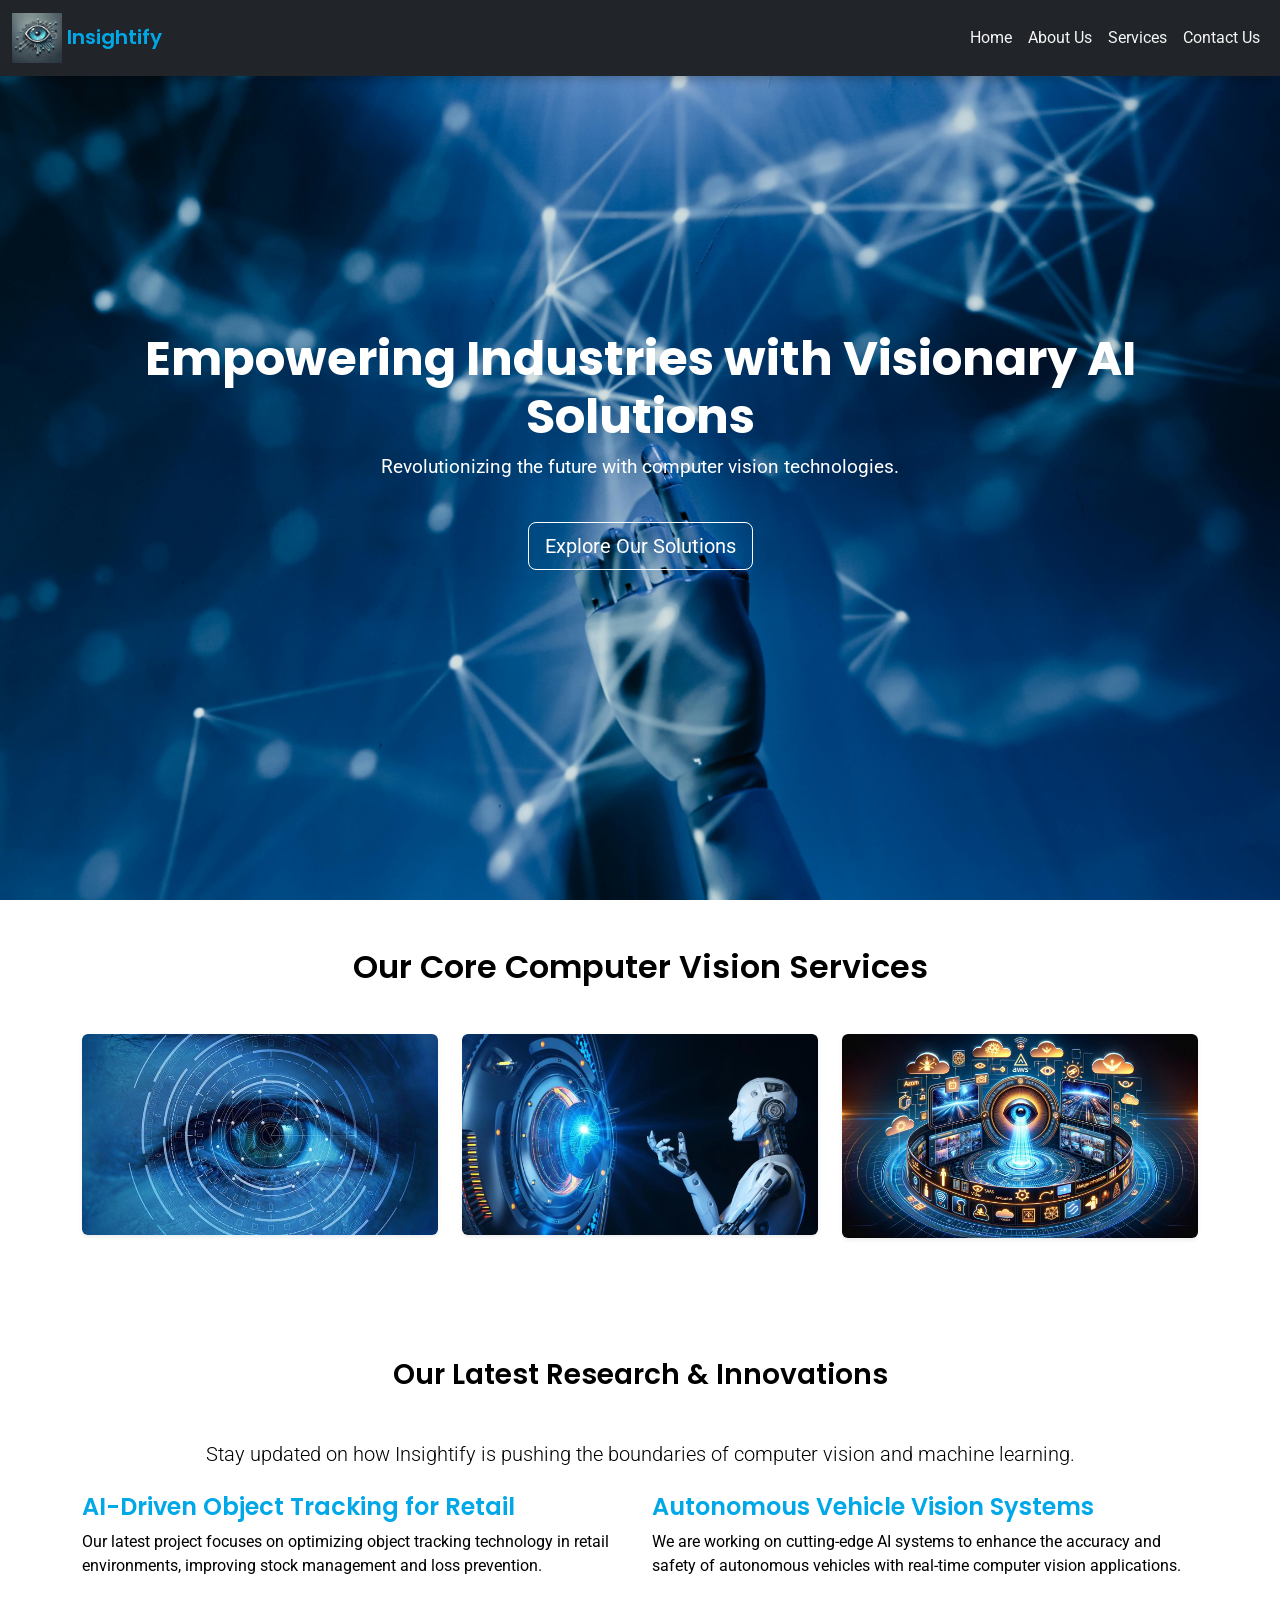
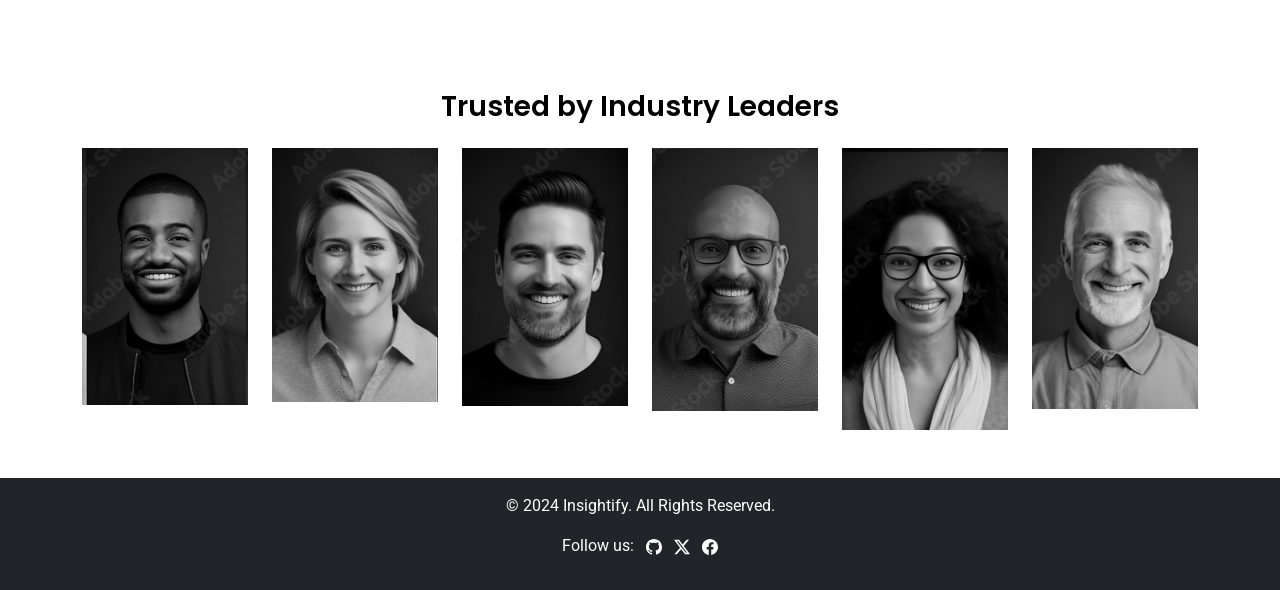
<file: index.html>
<!DOCTYPE html>
<html lang="en">
    <head>
        <meta charset="UTF-8">
        <meta name="viewport" content="width=device-width, initial-scale=1.0">
        <title>Insightify - Advanced Computer Vision Solutions</title>
    
      
        <link href="https://fonts.googleapis.com/css2?family=Poppins:wght@400;600&family=Roboto&display=swap" rel="stylesheet">
    
        
        <link href="https://cdn.jsdelivr.net/npm/bootstrap@5.3.0-alpha1/dist/css/bootstrap.min.css" rel="stylesheet">
        
       
        <link rel="stylesheet" href="style.css">
    
        <style>
            
            #floating-message {
                position: fixed;
                right: 20px;
                bottom: 50px;
                background-color: #00A8E8;
                color: white;
                padding: 15px;
                border-radius: 8px;
                display: none;
                box-shadow: 0px 4px 8px rgba(0, 0, 0, 0.2);
                z-index: 1000;
            }
    
            #floating-message h5 {
                margin: 0;
                font-size: 1.1em;
            }
    
            #floating-message p {
                margin: 5px 0 0 0;
                font-size: 0.9em;
            }
        </style>
    </head>
    
<body>

    
    <nav class="navbar navbar-expand-lg navbar-dark bg-dark fixed-top">
        <div class="container-fluid">
            <a class="navbar-brand" href="#">
                <img src="logo.jpeg" alt="Insightify Logo" style="width: 50px;"> Insightify
            </a>
            <button class="navbar-toggler" type="button" data-bs-toggle="collapse" data-bs-target="#navbarNav" aria-controls="navbarNav" aria-expanded="false" aria-label="Toggle navigation">
                <span class="navbar-toggler-icon"></span>
            </button>
            <div class="collapse navbar-collapse justify-content-end" id="navbarNav">
                <ul class="navbar-nav">
                    <li class="nav-item">
                        <a class="nav-link" href="#home">Home</a>
                    </li>
                    <li class="nav-item">
                        <a class="nav-link" href="about.html">About Us</a>
                    </li>
                    <li class="nav-item" id="services-link">
                        <a class="nav-link" href="#services">Services</a>
                    </li>
                    <li class="nav-item">
                        <a class="nav-link" href="contact.html">Contact Us</a>
                    </li>
                </ul>
            </div>
        </div>
    </nav>

  
    <section id="home" class="hero d-flex align-items-center text-white" style="background-image: url('bg-home.jpg'); background-size: cover; background-position: center; height: 100vh;">

        <div class="container text-center">
            <h1>Empowering Industries with Visionary AI Solutions</h1>
            <p >Revolutionizing the future with computer vision technologies.</p>
            <a href="#services" class="btn btn-outline-light btn-lg mt-4">Explore Our Solutions</a>
        </div>
    </section>

    
    <section id="services" class="container my-5">
        <h2 class="text-center mb-5 glitch">Our Core Computer Vision Services</h2>

        <div class="row text-center">
            
            <div class="col-md-4 mb-4">
                <div class="card service-card border-0 shadow-sm">
                    <img src="ir.jpg" class="card-img-top" alt="Image Recognition">
                    <div class="card-body">
                        <h5 class="card-title">Image Recognition</h5>
                        <p class="card-text">We use advanced AI models to accurately recognize and classify objects in images for various industries.</p>
                    </div>
                </div>
            </div>

            
            <div class="col-md-4 mb-4">
                <div class="card service-card border-0 shadow-sm">
                    <img src="va.jpg" class="card-img-top" alt="Video Analytics">
                    <div class="card-body">
                        <h5 class="card-title">Video Analytics</h5>
                        <p class="card-text">Our video analytics solutions help organizations monitor and extract meaningful insights from real-time video data.</p>
                    </div>
                </div>
            </div>

            
            <div class="col-md-4 mb-4">
                <div class="card service-card border-0 shadow-sm">
                    <img src="3d.jpg" class="card-img-top" alt="3D Vision and Depth Sensing">
                    <div class="card-body">
                        <h5 class="card-title">3D Vision and Depth Sensing</h5>
                        <p class="card-text">We provide industry-leading 3D vision solutions that enable accurate depth sensing for autonomous vehicles and robotics.</p>
                    </div>
                </div>
            </div>
        </div>
    </section>


    
    <section class="bg-light py-5">
        <div class="container">
            <h3 class="text-center mb-5">Our Latest Research & Innovations</h3>
            <p class="text-center lead mb-4">Stay updated on how Insightify is pushing the boundaries of computer vision and machine learning.</p>
            <div class="row">
                <div class="col-md-6">
                    <h4>AI-Driven Object Tracking for Retail</h4>
                    <p>Our latest project focuses on optimizing object tracking technology in retail environments, improving stock management and loss prevention.</p>
                </div>
                <div class="col-md-6">
                    <h4>Autonomous Vehicle Vision Systems</h4>
                    <p>We are working on cutting-edge AI systems to enhance the accuracy and safety of autonomous vehicles with real-time computer vision applications.</p>
                </div>
            </div>
        </div>
    </section>

    
    <section class="bg-light py-5">
        <div class="container text-center">
            <h3>Trusted by Industry Leaders</h3>
            <div class="row mt-4">
                <div class="col-md-2"><img src="c1.png" alt="Client 1" class="img-fluid"></div>
                <div class="col-md-2"><img src="c2.png" alt="Client 2" class="img-fluid"></div>
                <div class="col-md-2"><img src="c4.png" alt="Client 3" class="img-fluid"></div>
                <div class="col-md-2"><img src="c3.png" alt="Client 4" class="img-fluid"></div>
                <div class="col-md-2"><img src="c6.png" alt="Client 5" class="img-fluid"></div>
                <div class="col-md-2"><img src="c5.png" alt="Client 6" class="img-fluid"></div>
            </div>
        </div>
    </section>

    
    <footer class="bg-dark text-white text-center py-3">
        <p>&copy; 2024 Insightify. All Rights Reserved.</p>
        <p>Follow us:
            <a href="#" class="text-white ms-2"><svg xmlns="http://www.w3.org/2000/svg" width="16" height="16" fill="currentColor" class="bi bi-github" viewBox="0 0 16 16">
                <path d="M8 0C3.58 0 0 3.58 0 8c0 3.54 2.29 6.53 5.47 7.59.4.07.55-.17.55-.38 0-.19-.01-.82-.01-1.49-2.01.37-2.53-.49-2.69-.94-.09-.23-.48-.94-.82-1.13-.28-.15-.68-.52-.01-.53.63-.01 1.08.58 1.23.82.72 1.21 1.87.87 2.33.66.07-.52.28-.87.51-1.07-1.78-.2-3.64-.89-3.64-3.95 0-.87.31-1.59.82-2.15-.08-.2-.36-1.02.08-2.12 0 0 .67-.21 2.2.82.64-.18 1.32-.27 2-.27s1.36.09 2 .27c1.53-1.04 2.2-.82 2.2-.82.44 1.1.16 1.92.08 2.12.51.56.82 1.27.82 2.15 0 3.07-1.87 3.75-3.65 3.95.29.25.54.73.54 1.48 0 1.07-.01 1.93-.01 2.2 0 .21.15.46.55.38A8.01 8.01 0 0 0 16 8c0-4.42-3.58-8-8-8"/>
              </svg></a>
            <a href="#" class="text-white ms-2"><svg xmlns="http://www.w3.org/2000/svg" width="16" height="16" fill="currentColor" class="bi bi-twitter-x" viewBox="0 0 16 16">
                <path d="M12.6.75h2.454l-5.36 6.142L16 15.25h-4.937l-3.867-5.07-4.425 5.07H.316l5.733-6.57L0 .75h5.063l3.495 4.633L12.601.75Zm-.86 13.028h1.36L4.323 2.145H2.865z"/>
              </svg></a>
            <a href="#" class="text-white ms-2"><svg xmlns="http://www.w3.org/2000/svg" width="16" height="16" fill="currentColor" class="bi bi-facebook" viewBox="0 0 16 16">
                <path d="M16 8.049c0-4.446-3.582-8.05-8-8.05C3.58 0-.002 3.603-.002 8.05c0 4.017 2.926 7.347 6.75 7.951v-5.625h-2.03V8.05H6.75V6.275c0-2.017 1.195-3.131 3.022-3.131.876 0 1.791.157 1.791.157v1.98h-1.009c-.993 0-1.303.621-1.303 1.258v1.51h2.218l-.354 2.326H9.25V16c3.824-.604 6.75-3.934 6.75-7.951"/>
              </svg></i></a>
        </p>
    </footer>

    
    <div id="floating-message">
        <h5>Is There a Problem?</h5>
        <p>You can always contact Insightify!</p>
    </div>

    
    <script src="https://cdn.jsdelivr.net/npm/bootstrap@5.3.0-alpha1/dist/js/bootstrap.bundle.min.js"></script>

    
    <script>
        
        setTimeout(() => {
            let messageBox = document.getElementById('floating-message');
            messageBox.style.display = 'block';

            
            setTimeout(() => {
                messageBox.style.display = 'none';
            }, 5000);
        }, 10000);
    </script>
</body>
</html>
</file>
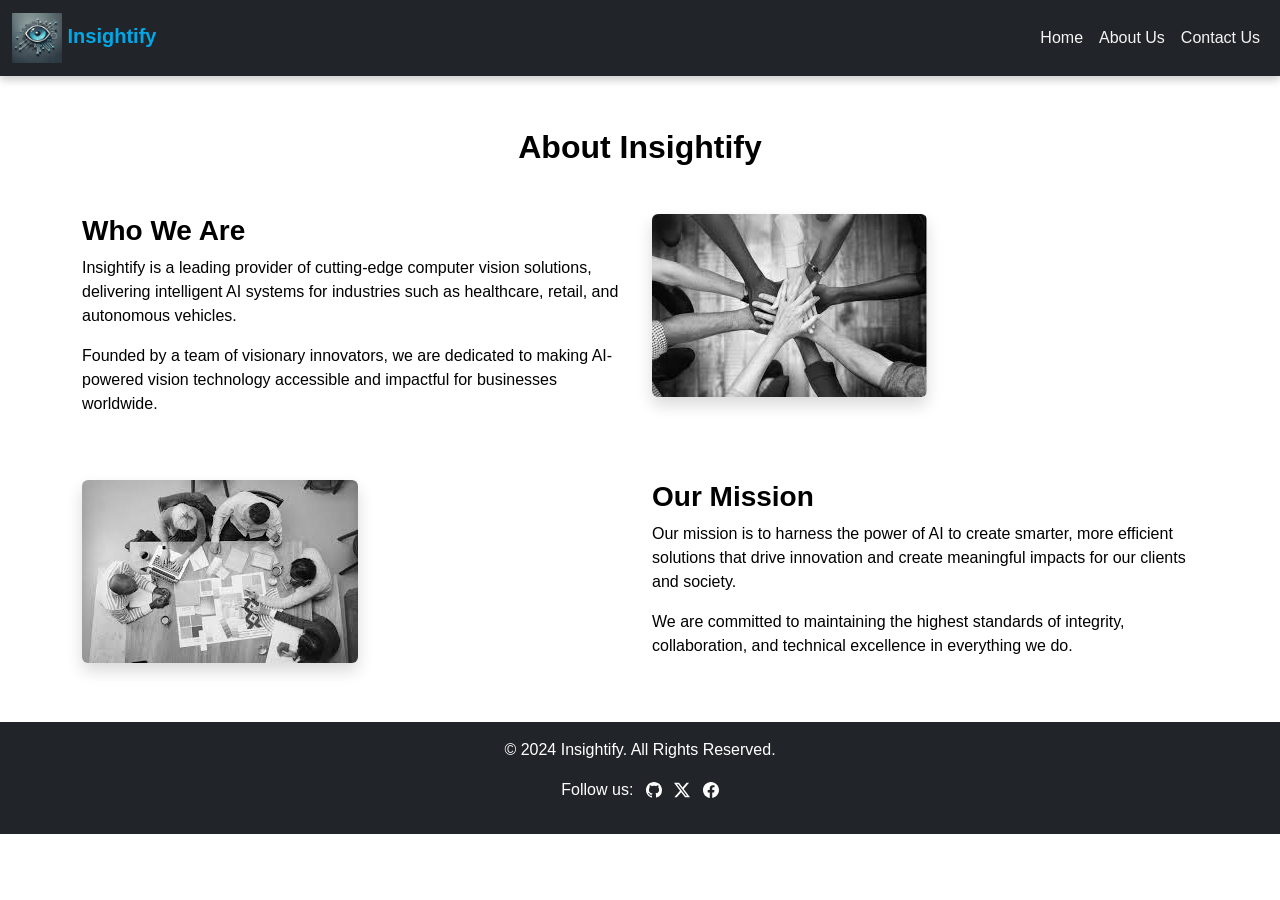
<file: about.html>
<!DOCTYPE html>
<html lang="en">
<head>
    <meta charset="UTF-8">
    <meta name="viewport" content="width=device-width, initial-scale=1.0">
    <title>About Us - Insightify</title>
    <link href="https://cdn.jsdelivr.net/npm/bootstrap@5.3.0-alpha1/dist/css/bootstrap.min.css" rel="stylesheet">
    <link rel="stylesheet" href="style.css">
</head>
<body>

    
    <nav class="navbar navbar-expand-lg navbar-dark bg-dark fixed-top">
        <div class="container-fluid">
            <a class="navbar-brand" href="index.html">
                <img src="logo.jpeg" alt="Insightify Logo" style="width: 50px;"> Insightify
            </a>
            <button class="navbar-toggler" type="button" data-bs-toggle="collapse" data-bs-target="#navbarNav" aria-controls="navbarNav" aria-expanded="false" aria-label="Toggle navigation">
                <span class="navbar-toggler-icon"></span>
            </button>
            <div class="collapse navbar-collapse justify-content-end" id="navbarNav">
                <ul class="navbar-nav">
                    <li class="nav-item">
                        <a class="nav-link" href="index.html">Home</a>
                    </li>
                    <li class="nav-item">
                        <a class="nav-link" href="about.html">About Us</a>
                    </li>
                    <li class="nav-item">
                        <a class="nav-link" href="contact.html">Contact Us</a>
                    </li>
                </ul>
            </div>
        </div>
    </nav>

    
    <section class="container py-5" style="margin-top: 80px;">
        <h2 class="text-center mb-5">About Insightify</h2>
        <div class="row">
            <div class="col-md-6">
                <h3>Who We Are</h3>
                <p>Insightify is a leading provider of cutting-edge computer vision solutions, delivering intelligent AI systems for industries such as healthcare, retail, and autonomous vehicles.</p>
                <p>Founded by a team of visionary innovators, we are dedicated to making AI-powered vision technology accessible and impactful for businesses worldwide.</p>
            </div>
            <div class="col-md-6">
                <img src="team.jpeg" alt="Our Team" class="img-fluid rounded shadow">
            </div>
        </div>

        <div class="row mt-5">
            <div class="col-md-6">
                <img src="mission.jpeg" alt="Our Mission" class="img-fluid rounded shadow">
            </div>
            <div class="col-md-6">
                <h3>Our Mission</h3>
                <p>Our mission is to harness the power of AI to create smarter, more efficient solutions that drive innovation and create meaningful impacts for our clients and society.</p>
                <p>We are committed to maintaining the highest standards of integrity, collaboration, and technical excellence in everything we do.</p>
            </div>
        </div>
    </section>

    
    <footer class="bg-dark text-white text-center py-3">
        <p>&copy; 2024 Insightify. All Rights Reserved.</p>
        <p>Follow us:
            <a href="#" class="text-white ms-2"><svg xmlns="http://www.w3.org/2000/svg" width="16" height="16" fill="currentColor" class="bi bi-github" viewBox="0 0 16 16">
                <path d="M8 0C3.58 0 0 3.58 0 8c0 3.54 2.29 6.53 5.47 7.59.4.07.55-.17.55-.38 0-.19-.01-.82-.01-1.49-2.01.37-2.53-.49-2.69-.94-.09-.23-.48-.94-.82-1.13-.28-.15-.68-.52-.01-.53.63-.01 1.08.58 1.23.82.72 1.21 1.87.87 2.33.66.07-.52.28-.87.51-1.07-1.78-.2-3.64-.89-3.64-3.95 0-.87.31-1.59.82-2.15-.08-.2-.36-1.02.08-2.12 0 0 .67-.21 2.2.82.64-.18 1.32-.27 2-.27s1.36.09 2 .27c1.53-1.04 2.2-.82 2.2-.82.44 1.1.16 1.92.08 2.12.51.56.82 1.27.82 2.15 0 3.07-1.87 3.75-3.65 3.95.29.25.54.73.54 1.48 0 1.07-.01 1.93-.01 2.2 0 .21.15.46.55.38A8.01 8.01 0 0 0 16 8c0-4.42-3.58-8-8-8"/>
              </svg></a>
            <a href="#" class="text-white ms-2"><svg xmlns="http://www.w3.org/2000/svg" width="16" height="16" fill="currentColor" class="bi bi-twitter-x" viewBox="0 0 16 16">
                <path d="M12.6.75h2.454l-5.36 6.142L16 15.25h-4.937l-3.867-5.07-4.425 5.07H.316l5.733-6.57L0 .75h5.063l3.495 4.633L12.601.75Zm-.86 13.028h1.36L4.323 2.145H2.865z"/>
              </svg></a>
            <a href="#" class="text-white ms-2"><svg xmlns="http://www.w3.org/2000/svg" width="16" height="16" fill="currentColor" class="bi bi-facebook" viewBox="0 0 16 16">
                <path d="M16 8.049c0-4.446-3.582-8.05-8-8.05C3.58 0-.002 3.603-.002 8.05c0 4.017 2.926 7.347 6.75 7.951v-5.625h-2.03V8.05H6.75V6.275c0-2.017 1.195-3.131 3.022-3.131.876 0 1.791.157 1.791.157v1.98h-1.009c-.993 0-1.303.621-1.303 1.258v1.51h2.218l-.354 2.326H9.25V16c3.824-.604 6.75-3.934 6.75-7.951"/>
              </svg></i></a>
        </p>
    </footer>

    
    <script src="https://cdn.jsdelivr.net/npm/bootstrap@5.3.0-alpha1/dist/js/bootstrap.bundle.min.js"></script>
</body>
</html>
</file>
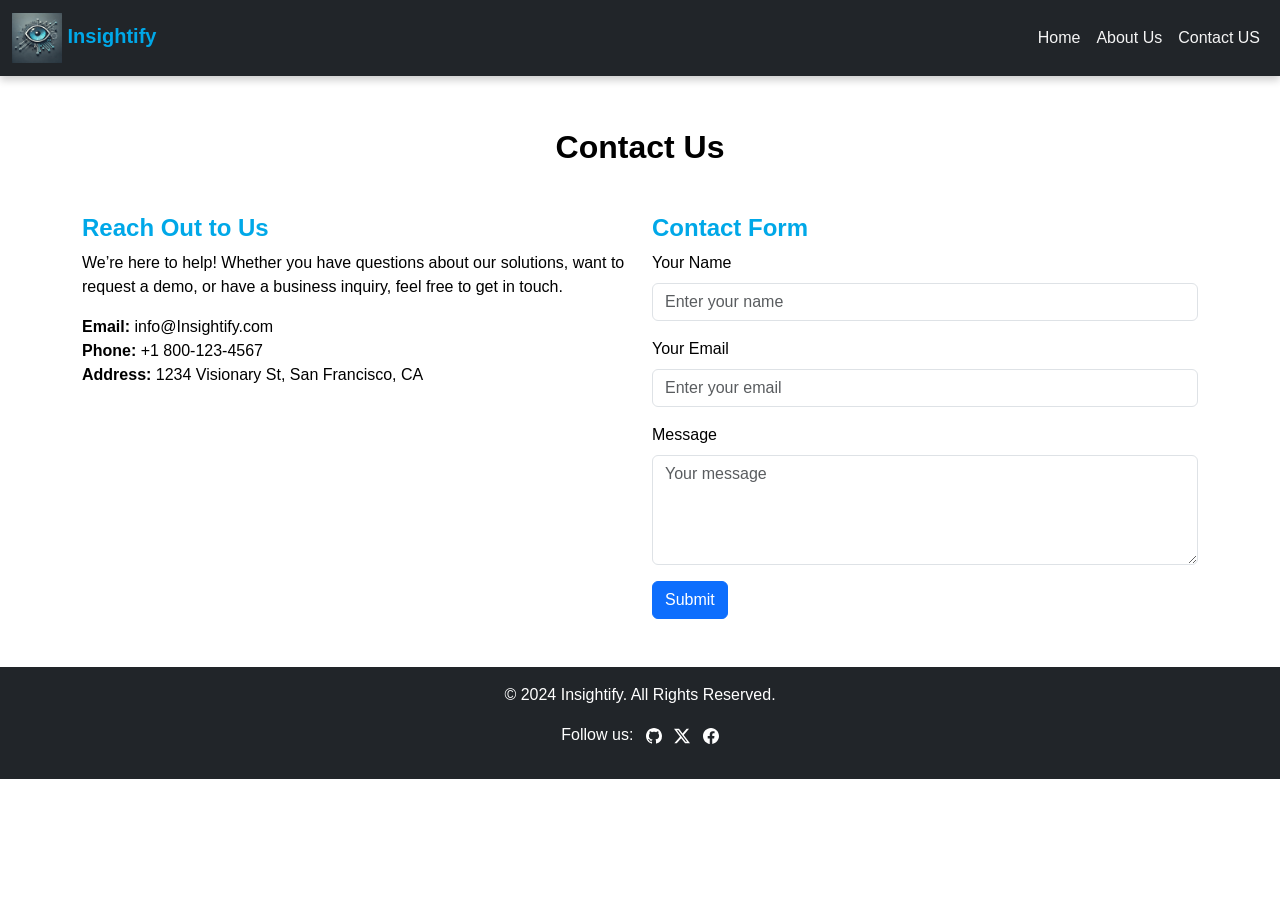
<file: contact.html>
<!DOCTYPE html>
<html lang="en">
<head>
    <meta charset="UTF-8">
    <meta name="viewport" content="width=device-width, initial-scale=1.0">
    <title>Contact Us - Insightify</title>
    <link href="https://cdn.jsdelivr.net/npm/bootstrap@5.3.0-alpha1/dist/css/bootstrap.min.css" rel="stylesheet">
    <link rel="stylesheet" href="style.css">
</head>
<body>

    
    <nav class="navbar navbar-expand-lg navbar-dark bg-dark fixed-top">
        <div class="container-fluid">
            <a class="navbar-brand" href="index.html">
                <img src="logo.jpeg" alt="Insightify Logo" style="width: 50px;"> Insightify
            </a>
            <button class="navbar-toggler" type="button" data-bs-toggle="collapse" data-bs-target="#navbarNav" aria-controls="navbarNav" aria-expanded="false" aria-label="Toggle navigation">
                <span class="navbar-toggler-icon"></span>
            </button>
            <div class="collapse navbar-collapse justify-content-end" id="navbarNav">
                <ul class="navbar-nav">
                    <li class="nav-item">
                        <a class="nav-link" href="index.html">Home</a>
                    </li>
                    <li class="nav-item">
                        <a class="nav-link" href="about.html">About Us</a>
                    </li>
                    <li class="nav-item">
                        <a class="nav-link" href="contact.html">Contact US</a>
                    </li>
                </ul>
            </div>
        </div>
    </nav>

    
    <section class="container py-5" style="margin-top: 80px;">
        <h2 class="text-center mb-5">Contact Us</h2>
        <div class="row">
            <div class="col-md-6 mb-4">
                <h4>Reach Out to Us</h4>
                <p>We’re here to help! Whether you have questions about our solutions, want to request a demo, or have a business inquiry, feel free to get in touch.</p>
                <ul class="list-unstyled">
                    <li><strong>Email:</strong> info@Insightify.com</li>
                    <li><strong>Phone:</strong> +1 800-123-4567</li>
                    <li><strong>Address:</strong> 1234 Visionary St, San Francisco, CA</li>
                </ul>
            </div>
            <div class="col-md-6">
                <h4>Contact Form</h4>
                <form id="contactForm">
                    <div class="mb-3">
                        <label for="name" class="form-label">Your Name</label>
                        <input type="text" class="form-control" id="name" placeholder="Enter your name" required>
                    </div>
                    <div class="mb-3">
                        <label for="email" class="form-label">Your Email</label>
                        <input type="email" class="form-control" id="email" placeholder="Enter your email" required>
                    </div>
                    <div class="mb-3">
                        <label for="message" class="form-label">Message</label>
                        <textarea class="form-control" id="message" rows="4" placeholder="Your message" required></textarea>
                    </div>
                    <button type="submit" class="btn btn-primary">Submit</button>
                </form>
            </div>
        </div>
    </section>

    
    <footer class="bg-dark text-white text-center py-3">
        <p>&copy; 2024 Insightify. All Rights Reserved.</p>
        <p>Follow us:
            <a href="#" class="text-white ms-2"><svg xmlns="http://www.w3.org/2000/svg" width="16" height="16" fill="currentColor" class="bi bi-github" viewBox="0 0 16 16">
                <path d="M8 0C3.58 0 0 3.58 0 8c0 3.54 2.29 6.53 5.47 7.59.4.07.55-.17.55-.38 0-.19-.01-.82-.01-1.49-2.01.37-2.53-.49-2.69-.94-.09-.23-.48-.94-.82-1.13-.28-.15-.68-.52-.01-.53.63-.01 1.08.58 1.23.82.72 1.21 1.87.87 2.33.66.07-.52.28-.87.51-1.07-1.78-.2-3.64-.89-3.64-3.95 0-.87.31-1.59.82-2.15-.08-.2-.36-1.02.08-2.12 0 0 .67-.21 2.2.82.64-.18 1.32-.27 2-.27s1.36.09 2 .27c1.53-1.04 2.2-.82 2.2-.82.44 1.1.16 1.92.08 2.12.51.56.82 1.27.82 2.15 0 3.07-1.87 3.75-3.65 3.95.29.25.54.73.54 1.48 0 1.07-.01 1.93-.01 2.2 0 .21.15.46.55.38A8.01 8.01 0 0 0 16 8c0-4.42-3.58-8-8-8"/>
              </svg></a>
            <a href="#" class="text-white ms-2"><svg xmlns="http://www.w3.org/2000/svg" width="16" height="16" fill="currentColor" class="bi bi-twitter-x" viewBox="0 0 16 16">
                <path d="M12.6.75h2.454l-5.36 6.142L16 15.25h-4.937l-3.867-5.07-4.425 5.07H.316l5.733-6.57L0 .75h5.063l3.495 4.633L12.601.75Zm-.86 13.028h1.36L4.323 2.145H2.865z"/>
              </svg></a>
            <a href="#" class="text-white ms-2"><svg xmlns="http://www.w3.org/2000/svg" width="16" height="16" fill="currentColor" class="bi bi-facebook" viewBox="0 0 16 16">
                <path d="M16 8.049c0-4.446-3.582-8.05-8-8.05C3.58 0-.002 3.603-.002 8.05c0 4.017 2.926 7.347 6.75 7.951v-5.625h-2.03V8.05H6.75V6.275c0-2.017 1.195-3.131 3.022-3.131.876 0 1.791.157 1.791.157v1.98h-1.009c-.993 0-1.303.621-1.303 1.258v1.51h2.218l-.354 2.326H9.25V16c3.824-.604 6.75-3.934 6.75-7.951"/>
              </svg></a>
        </p>
    </footer>

   
    <script src="https://cdn.jsdelivr.net/npm/bootstrap@5.3.0-alpha1/dist/js/bootstrap.bundle.min.js"></script>

    
    <script>
        document.getElementById('contactForm').addEventListener('submit', function(event) {
            
            event.preventDefault();
            
            
            const name = document.getElementById('name').value.trim();
            const email = document.getElementById('email').value.trim();
            const message = document.getElementById('message').value.trim();

            
            if (!name || !email || !message) {
                alert("Please fill out all fields before submitting the form.");
                return; 
            }

            
            alert("Form submitted successfully!");
            
        });
    </script>
</body>
</html>
</file>
<file: style.css>
body {
    font-family: 'Roboto', sans-serif;
    background-color: #ffffff;
    color: #000000;
}


.service-card {
    position: relative;
    overflow: hidden;
}

.service-card img {
    width: 100%;
    height: auto;
    transition: transform 0.3s ease;                                        
}

.service-card .card-body {
    position: absolute;
    top: 0;
    left: 0;
    width: 100%;
    height: 100%;
    background-color: rgba(0, 0, 0, 0.7); 
    color: rgb(255, 255, 255);
    display: flex;
    flex-direction: column;
    justify-content: center;
    align-items: center;
    opacity: 0;
    transition: opacity 0.3s ease;
    padding: 20px;
    text-align: center;
}

.service-card:hover img {
    transform: scale(1.1); 
}

.service-card:hover .card-body {
    opacity: 1;
}

h1, h2, h3, h4, h5, h6 {
    font-family: 'Poppins', sans-serif;
    font-weight: 600;
}


.navbar {
    background-color: #1C1C1E;
    box-shadow: 0 4px 8px rgba(0, 0, 0, 0.2);
}

.nav-link {
    color: #F5F5F5 !important;
}

.navbar-brand {
    font-family: 'Poppins', sans-serif;
    font-weight: 600;
    color: #00A8E8 !important;
}

.navbar-toggler-icon {
    background-color: #1C1C1E;
}


.hero {
    
    background-size: cover;
    height: 100vh;
}

.hero h1 {
    font-size: 3rem;
    font-weight: 700;
}

.hero p {
    font-size: 1.2rem;
}

.btn-outline-light {
    border-color: #ffffff;
    color: #ffffff;
}

.btn-outline-light:hover {
    background-color: #00A8E8;
    color: #1C1C1E;
}




.bg-light {
    background-color: #ffffff !important;
}

h4 {
    color: #00A8E8;
}


#client-logos h3 {
    color: #00A8E8;
}

.img-fluid {
    filter: grayscale(100%);
    transition: filter 0.3s ease;
}

.img-fluid:hover {
    filter: grayscale(0%);
}


footer {
    background-color: #1C1C1E;
    color: #F5F5F5;
}

footer a {
    color: #00A8E8;
}

footer a:hover {
    color: #F5F5F5;
}


#floating-message {
    background-color: #00A8E8;
    color: #1C1C1E;
    font-family: 'Poppins', sans-serif;
}


.btn:hover {
    background-color: #00A8E8 !important;
    color: #F5F5F5 !important;
}


@media (max-width: 768px) {
    .hero h1 {
        font-size: 2.5rem;
    }
    .hero p {
        font-size: 1rem;
    }
}
</file>
